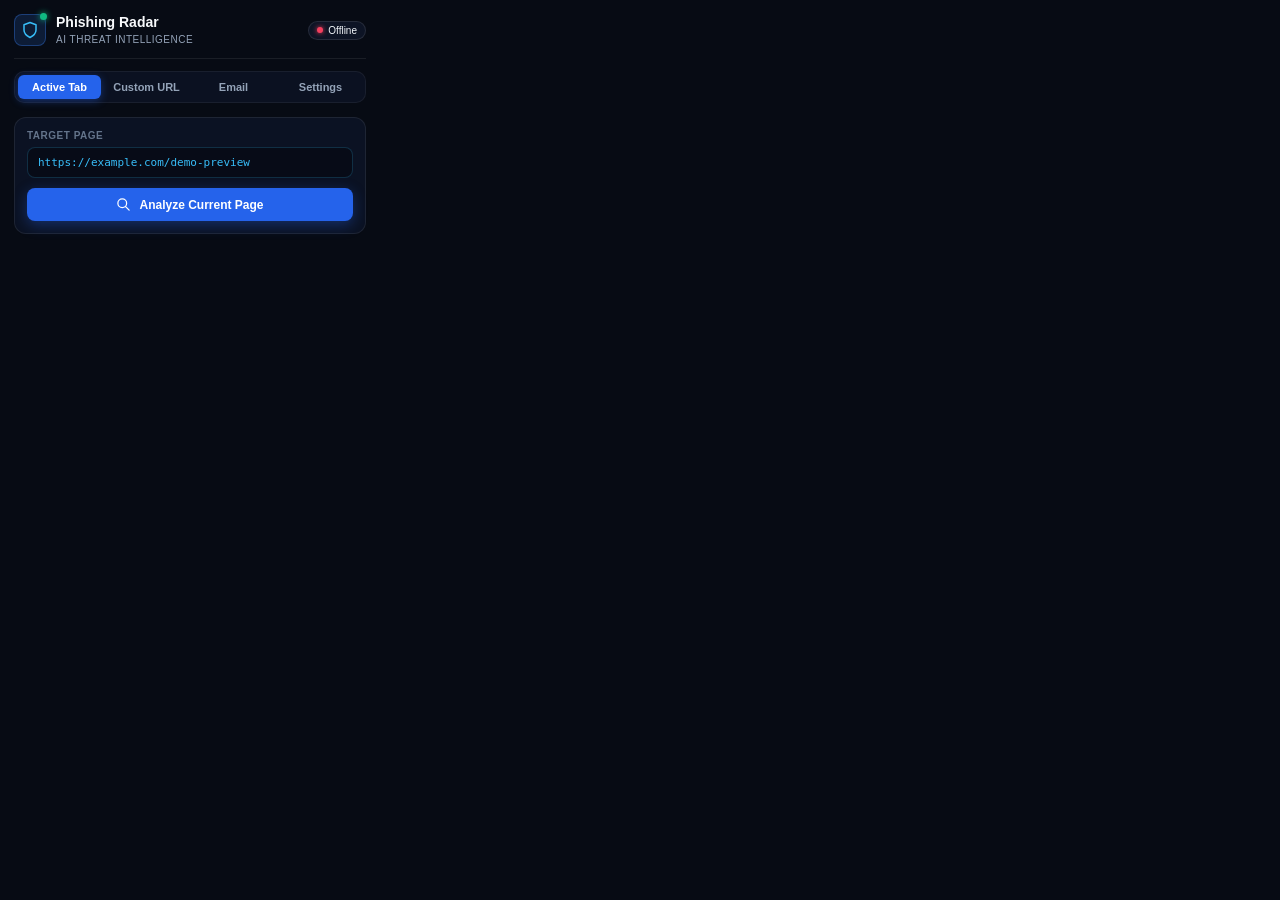
<file: extension/popup.html>
<!DOCTYPE html>
<html lang="en">
<head>
    <meta charset="UTF-8">
    <meta name="viewport" content="width=device-width, initial-scale=1.0">
    <title>Phishing Radar</title>
    <link rel="stylesheet" href="popup.css">
</head>
<body>
    <div class="extension-container">
        <!-- Header -->
        <header class="header">
            <div class="brand">
                <div class="logo-box">
                    <svg class="logo-icon" viewBox="0 0 24 24" fill="none" stroke="currentColor" stroke-width="2">
                        <path stroke-linecap="round" stroke-linejoin="round" d="M12 22s8-4 8-10V5l-8-3-8 3v7c0 6 8 10 8 10z"/>
                    </svg>
                    <span class="pulse-dot"></span>
                </div>
                <div>
                    <h1 class="title">Phishing Radar</h1>
                    <span class="subtitle">AI Threat Intelligence</span>
                </div>
            </div>
            <div class="server-status" id="serverStatusBadge" title="Backend Connection Status">
                <span class="status-indicator"></span>
                <span id="serverStatusText">Checking...</span>
            </div>
        </header>

        <!-- Navigation Tabs -->
        <nav class="nav-tabs">
            <button class="tab-btn active" data-tab="tab-active-page">Active Tab</button>
            <button class="tab-btn" data-tab="tab-custom-url">Custom URL</button>
            <button class="tab-btn" data-tab="tab-email-scan">Email</button>
            <button class="tab-btn" data-tab="tab-settings">Settings</button>
        </nav>

        <!-- TAB 1: Active Tab Scanner -->
        <div id="tab-active-page" class="tab-pane active">
            <div class="current-url-card">
                <span class="section-label">Target Page</span>
                <div class="url-display" id="activeUrlText" title="Current tab URL">Detecting active tab...</div>
                <button class="btn btn-primary" id="btnScanActiveTab">
                    <svg class="btn-icon" viewBox="0 0 24 24" fill="none" stroke="currentColor" stroke-width="2">
                        <path stroke-linecap="round" stroke-linejoin="round" d="M21 21l-6-6m2-5a7 7 0 11-14 0 7 7 0 0114 0z"/>
                    </svg>
                    <span>Analyze Current Page</span>
                </button>
            </div>

            <!-- Scan Results Container -->
            <div id="urlResultsContainer" class="results-container hidden">
                <!-- Score & Verdict Banner -->
                <div class="verdict-card" id="verdictCard">
                    <div class="score-circle" id="scoreCircle">
                        <span class="score-value" id="threatScoreValue">0%</span>
                        <span class="score-label">Threat</span>
                    </div>
                    <div class="verdict-info">
                        <h2 class="verdict-title" id="verdictTitle">Analyzing...</h2>
                        <span class="badge" id="riskBadge">LOW RISK</span>
                        <div class="confidence-text">Confidence: <strong id="confidenceValue">--%</strong></div>
                    </div>
                </div>

                <!-- LLM Threat Intelligence Summary -->
                <div class="llm-briefing-card hidden" id="llmBriefingCard">
                    <div class="llm-header">
                        <span class="llm-dot"></span>
                        <span>SOC Threat Briefing</span>
                    </div>
                    <p class="llm-text" id="llmBriefingText"></p>
                </div>

                <!-- Forensics Details -->
                <div class="telemetry-grid">
                    <div class="telemetry-item">
                        <span class="item-label">IP Address</span>
                        <span class="item-value font-mono" id="reconIp">--</span>
                    </div>
                    <div class="telemetry-item">
                        <span class="item-label">Hosting ISP</span>
                        <span class="item-value" id="reconIsp">--</span>
                    </div>
                    <div class="telemetry-item">
                        <span class="item-label">Domain Age</span>
                        <span class="item-value" id="reconAge">--</span>
                    </div>
                    <div class="telemetry-item">
                        <span class="item-label">Scan Mode</span>
                        <span class="item-value" id="scanModeText">--</span>
                    </div>
                </div>

                <!-- Detected Risk Signals -->
                <div class="signals-box hidden" id="signalsBox">
                    <span class="section-label">Observed Indicators</span>
                    <ul class="signals-list" id="signalsList"></ul>
                </div>

                <!-- Full Dashboard Button -->
                <a href="http://localhost:5000" target="_blank" class="btn btn-outline" id="btnOpenDashboard">
                    <span>Open Full SOC Dashboard</span>
                    <svg class="btn-icon" viewBox="0 0 24 24" fill="none" stroke="currentColor" stroke-width="2">
                        <path stroke-linecap="round" stroke-linejoin="round" d="M10 6H6a2 2 0 00-2 2v10a2 2 0 002 2h10a2 2 0 002-2v-4M14 4h6m0 0v6m0-6L10 14"/>
                    </svg>
                </a>
            </div>
        </div>

        <!-- TAB 2: Custom URL Scanner -->
        <div id="tab-custom-url" class="tab-pane">
            <div class="input-group">
                <label for="customUrlInput" class="section-label">Enter Target URL</label>
                <div class="input-wrapper">
                    <input type="text" id="customUrlInput" placeholder="https://example.com/login" class="text-input font-mono">
                </div>
                <button class="btn btn-primary" id="btnScanCustomUrl">
                    <svg class="btn-icon" viewBox="0 0 24 24" fill="none" stroke="currentColor" stroke-width="2">
                        <path stroke-linecap="round" stroke-linejoin="round" d="M13 10V3L4 14h7v7l9-11h-7z"/>
                    </svg>
                    <span>Run AI URL Scan</span>
                </button>
            </div>
            <div id="customResultsContainer" class="results-container hidden"></div>
        </div>

        <!-- TAB 3: Email Scanner -->
        <div id="tab-email-scan" class="tab-pane">
            <div class="input-group">
                <label for="emailSenderInput" class="section-label">Sender Email / Header (Optional)</label>
                <input type="text" id="emailSenderInput" placeholder="Security <alert@service.com>" class="text-input font-mono">
                
                <label for="emailBodyInput" class="section-label" style="margin-top: 8px;">Email Content / Message Body</label>
                <textarea id="emailBodyInput" rows="4" placeholder="Paste the suspicious email text here..." class="textarea-input"></textarea>
                
                <button class="btn btn-primary" id="btnScanEmail">
                    <svg class="btn-icon" viewBox="0 0 24 24" fill="none" stroke="currentColor" stroke-width="2">
                        <path stroke-linecap="round" stroke-linejoin="round" d="M3 8l7.89 5.26a2 2 0 002.22 0L21 8M5 19h14a2 2 0 002-2V7a2 2 0 00-2-2H5a2 2 0 00-2 2v10a2 2 0 002 2z"/>
                    </svg>
                    <span>Run Email NLP Forensic Scan</span>
                </button>
            </div>
            <div id="emailResultsContainer" class="results-container hidden"></div>
        </div>

        <!-- TAB 4: Settings -->
        <div id="tab-settings" class="tab-pane">
            <div class="settings-group">
                <label for="apiUrlInput" class="section-label">Backend SOC API Server</label>
                <input type="text" id="apiUrlInput" value="http://localhost:5000" class="text-input font-mono">
                <p class="help-text">Point this to your local or hosted CheckPhish Flask server.</p>
                <button class="btn btn-secondary" id="btnSaveSettings">Save & Test Connection</button>
            </div>
            <div class="version-info">
                <span>CheckPhish SOC Engine v4.0.0</span>
                <span>Decoupled Multi-Vector AI Active</span>
            </div>
        </div>

        <!-- Global Loader Overlay -->
        <div id="loaderOverlay" class="loader-overlay hidden">
            <div class="spinner"></div>
            <span class="loader-text" id="loaderText">Analyzing Multi-Vector Telemetry...</span>
        </div>
    </div>

    <script src="popup.js"></script>
</body>
</html>
</file>
<file: extension/popup.css>
/* ==========================================================================
   Phishing Radar Extension UI - Modern Cybersecurity Theme
   ========================================================================== */

* {
    margin: 0;
    padding: 0;
    box-sizing: border-box;
    font-family: -apple-system, BlinkMacSystemFont, "Segoe UI", Roboto, Helvetica, Arial, sans-serif;
}

body {
    width: 380px;
    min-height: 520px;
    background-color: #070b14;
    color: #f1f5f9;
    font-size: 13px;
    overflow-x: hidden;
}

.extension-container {
    padding: 14px;
    position: relative;
}

/* Header */
.header {
    display: flex;
    align-items: center;
    justify-content: space-between;
    padding-bottom: 12px;
    border-bottom: 1px solid rgba(255, 255, 255, 0.08);
    margin-bottom: 12px;
}

.brand {
    display: flex;
    align-items: center;
    gap: 10px;
}

.logo-box {
    position: relative;
    width: 32px;
    height: 32px;
    border-radius: 8px;
    background: rgba(59, 130, 246, 0.15);
    border: 1px solid rgba(59, 130, 246, 0.35);
    display: flex;
    align-items: center;
    justify-content: center;
    color: #38bdf8;
}

.logo-icon {
    width: 18px;
    height: 18px;
}

.pulse-dot {
    position: absolute;
    top: -2px;
    right: -2px;
    width: 7px;
    height: 7px;
    border-radius: 50%;
    background: #10b981;
    box-shadow: 0 0 6px #10b981;
}

.title {
    font-size: 14px;
    font-weight: 800;
    color: #f8fafc;
    line-height: 1.2;
}

.subtitle {
    font-size: 10px;
    color: #94a3b8;
    text-transform: uppercase;
    letter-spacing: 0.5px;
}

.server-status {
    display: flex;
    align-items: center;
    gap: 5px;
    padding: 3px 8px;
    border-radius: 9999px;
    background: rgba(15, 23, 42, 0.8);
    border: 1px solid rgba(255, 255, 255, 0.1);
    font-size: 10px;
    font-family: monospace;
}

.status-indicator {
    width: 6px;
    height: 6px;
    border-radius: 50%;
    background: #e2e8f0;
}

.server-status.online .status-indicator {
    background: #10b981;
    box-shadow: 0 0 5px #10b981;
}

.server-status.offline .status-indicator {
    background: #f43f5e;
    box-shadow: 0 0 5px #f43f5e;
}

/* Nav Tabs */
.nav-tabs {
    display: grid;
    grid-template-columns: repeat(4, 1fr);
    gap: 4px;
    background: rgba(15, 23, 42, 0.6);
    padding: 3px;
    border-radius: 10px;
    border: 1px solid rgba(255, 255, 255, 0.06);
    margin-bottom: 14px;
}

.tab-btn {
    background: transparent;
    border: none;
    padding: 6px 2px;
    color: #94a3b8;
    font-size: 11px;
    font-weight: 600;
    border-radius: 6px;
    cursor: pointer;
    transition: all 0.2s ease;
}

.tab-btn:hover {
    color: #f1f5f9;
}

.tab-btn.active {
    background: #2563eb;
    color: #ffffff;
    box-shadow: 0 2px 8px rgba(37, 99, 235, 0.4);
}

/* Tab Panes */
.tab-pane {
    display: none;
}

.tab-pane.active {
    display: block;
}

/* Section labels & cards */
.section-label {
    display: block;
    font-size: 10px;
    font-weight: 700;
    text-transform: uppercase;
    color: #64748b;
    letter-spacing: 0.5px;
    margin-bottom: 6px;
}

.current-url-card {
    background: rgba(13, 21, 39, 0.8);
    border: 1px solid rgba(255, 255, 255, 0.08);
    border-radius: 12px;
    padding: 12px;
    margin-bottom: 12px;
}

.url-display {
    font-family: ui-monospace, SFMono-Regular, Menlo, Monaco, Consolas, monospace;
    font-size: 11px;
    color: #38bdf8;
    background: rgba(6, 9, 19, 0.7);
    padding: 8px 10px;
    border-radius: 8px;
    border: 1px solid rgba(56, 189, 248, 0.2);
    overflow: hidden;
    text-overflow: ellipsis;
    white-space: nowrap;
    margin-bottom: 10px;
}

/* Buttons */
.btn {
    width: 100%;
    display: flex;
    align-items: center;
    justify-content: center;
    gap: 8px;
    padding: 9px 14px;
    border-radius: 8px;
    font-size: 12px;
    font-weight: 600;
    cursor: pointer;
    border: none;
    transition: all 0.2s ease;
    text-decoration: none;
}

.btn-icon {
    width: 15px;
    height: 15px;
}

.btn-primary {
    background: #2563eb;
    color: #ffffff;
    box-shadow: 0 4px 14px rgba(37, 99, 235, 0.35);
}

.btn-primary:hover {
    background: #1d4ed8;
}

.btn-secondary {
    background: rgba(255, 255, 255, 0.08);
    color: #f1f5f9;
    border: 1px solid rgba(255, 255, 255, 0.12);
}

.btn-secondary:hover {
    background: rgba(255, 255, 255, 0.14);
}

.btn-outline {
    background: transparent;
    color: #38bdf8;
    border: 1px solid rgba(56, 189, 248, 0.3);
    margin-top: 10px;
}

.btn-outline:hover {
    background: rgba(56, 189, 248, 0.1);
}

/* Inputs */
.input-group {
    display: flex;
    flex-direction: column;
    gap: 6px;
    margin-bottom: 12px;
}

.text-input, .textarea-input {
    width: 100%;
    background: rgba(13, 21, 39, 0.9);
    border: 1px solid rgba(255, 255, 255, 0.12);
    border-radius: 8px;
    padding: 8px 10px;
    color: #f1f5f9;
    font-size: 12px;
    outline: none;
    transition: border 0.2s;
}

.text-input:focus, .textarea-input:focus {
    border-color: #3b82f6;
}

.textarea-input {
    resize: vertical;
}

.font-mono {
    font-family: ui-monospace, SFMono-Regular, Menlo, Monaco, Consolas, monospace;
}

/* Results Container */
.results-container {
    display: flex;
    flex-direction: column;
    gap: 10px;
    animation: fadeIn 0.3s ease-in-out;
}

@keyframes fadeIn {
    from { opacity: 0; transform: translateY(4px); }
    to { opacity: 1; transform: translateY(0); }
}

.verdict-card {
    display: flex;
    align-items: center;
    gap: 12px;
    padding: 12px;
    border-radius: 12px;
    background: rgba(13, 21, 39, 0.85);
    border: 1px solid rgba(255, 255, 255, 0.08);
}

.verdict-card.safe {
    border-color: rgba(16, 185, 129, 0.3);
    background: rgba(16, 185, 129, 0.06);
}

.verdict-card.suspicious {
    border-color: rgba(245, 158, 11, 0.3);
    background: rgba(245, 158, 11, 0.06);
}

.verdict-card.phishing {
    border-color: rgba(244, 63, 94, 0.3);
    background: rgba(244, 63, 94, 0.08);
}

.score-circle {
    width: 54px;
    height: 54px;
    border-radius: 50%;
    background: #0d1527;
    border: 3px solid #3b82f6;
    display: flex;
    flex-direction: column;
    align-items: center;
    justify-content: center;
    flex-shrink: 0;
}

.score-circle.safe { border-color: #10b981; }
.score-circle.suspicious { border-color: #f59e0b; }
.score-circle.phishing { border-color: #f43f5e; }

.score-value {
    font-size: 13px;
    font-weight: 800;
    font-family: monospace;
}

.score-label {
    font-size: 8px;
    text-transform: uppercase;
    color: #94a3b8;
}

.verdict-info {
    flex-grow: 1;
}

.verdict-title {
    font-size: 13px;
    font-weight: 800;
    margin-bottom: 4px;
}

.verdict-title.safe { color: #10b981; }
.verdict-title.suspicious { color: #f59e0b; }
.verdict-title.phishing { color: #f43f5e; }

.badge {
    display: inline-block;
    padding: 2px 8px;
    border-radius: 9999px;
    font-size: 9px;
    font-weight: 700;
    font-family: monospace;
    background: rgba(255, 255, 255, 0.1);
}

.badge.safe { background: rgba(16, 185, 129, 0.15); color: #34d399; border: 1px solid rgba(16, 185, 129, 0.3); }
.badge.suspicious { background: rgba(245, 158, 11, 0.15); color: #fbbf24; border: 1px solid rgba(245, 158, 11, 0.3); }
.badge.phishing { background: rgba(244, 63, 94, 0.2); color: #fb7185; border: 1px solid rgba(244, 63, 94, 0.4); }

.confidence-text {
    font-size: 10px;
    color: #94a3b8;
    margin-top: 3px;
}

.confidence-text strong {
    color: #38bdf8;
    font-family: monospace;
}

/* LLM Briefing Card */
.llm-briefing-card {
    padding: 10px;
    border-radius: 10px;
    background: rgba(6, 182, 212, 0.05);
    border: 1px solid rgba(6, 182, 212, 0.25);
    font-size: 11px;
}

.llm-header {
    display: flex;
    align-items: center;
    gap: 6px;
    font-size: 10px;
    font-weight: 700;
    text-transform: uppercase;
    color: #22d3ee;
    margin-bottom: 4px;
}

.llm-dot {
    width: 6px;
    height: 6px;
    border-radius: 50%;
    background: #06b6d4;
}

.llm-text {
    color: #cbd5e1;
    line-height: 1.4;
}

/* Telemetry Grid */
.telemetry-grid {
    display: grid;
    grid-template-columns: repeat(2, 1fr);
    gap: 6px;
}

.telemetry-item {
    background: rgba(15, 23, 42, 0.7);
    border: 1px solid rgba(255, 255, 255, 0.06);
    border-radius: 8px;
    padding: 6px 8px;
}

.item-label {
    display: block;
    font-size: 9px;
    color: #64748b;
    text-transform: uppercase;
    font-weight: 600;
}

.item-value {
    display: block;
    font-size: 11px;
    color: #e2e8f0;
    font-weight: 600;
    white-space: nowrap;
    overflow: hidden;
    text-overflow: ellipsis;
    margin-top: 1px;
}

/* Signals list */
.signals-box {
    background: rgba(13, 21, 39, 0.7);
    border: 1px solid rgba(255, 255, 255, 0.06);
    border-radius: 10px;
    padding: 8px 10px;
}

.signals-list {
    list-style: none;
    display: flex;
    flex-direction: column;
    gap: 4px;
}

.signals-list li {
    font-size: 11px;
    color: #cbd5e1;
    position: relative;
    padding-left: 12px;
}

.signals-list li::before {
    content: "•";
    position: absolute;
    left: 0;
    color: #38bdf8;
}

/* Settings */
.settings-group {
    background: rgba(13, 21, 39, 0.8);
    border: 1px solid rgba(255, 255, 255, 0.08);
    border-radius: 12px;
    padding: 12px;
    display: flex;
    flex-direction: column;
    gap: 8px;
}

.help-text {
    font-size: 10px;
    color: #64748b;
}

.version-info {
    margin-top: 12px;
    display: flex;
    flex-direction: column;
    align-items: center;
    gap: 2px;
    font-size: 10px;
    color: #64748b;
    font-family: monospace;
}

/* Loader */
.loader-overlay {
    position: absolute;
    inset: 0;
    background: rgba(7, 11, 20, 0.88);
    backdrop-filter: blur(4px);
    display: flex;
    flex-direction: column;
    align-items: center;
    justify-content: center;
    gap: 12px;
    z-index: 100;
    border-radius: 12px;
}

.spinner {
    width: 32px;
    height: 32px;
    border: 3px solid rgba(59, 130, 246, 0.2);
    border-top-color: #38bdf8;
    border-radius: 50%;
    animation: spin 0.8s linear infinite;
}

.loader-text {
    font-size: 11px;
    color: #94a3b8;
    font-weight: 500;
}

@keyframes spin {
    to { transform: rotate(360deg); }
}

.hidden {
    display: none !important;
}
</file>
